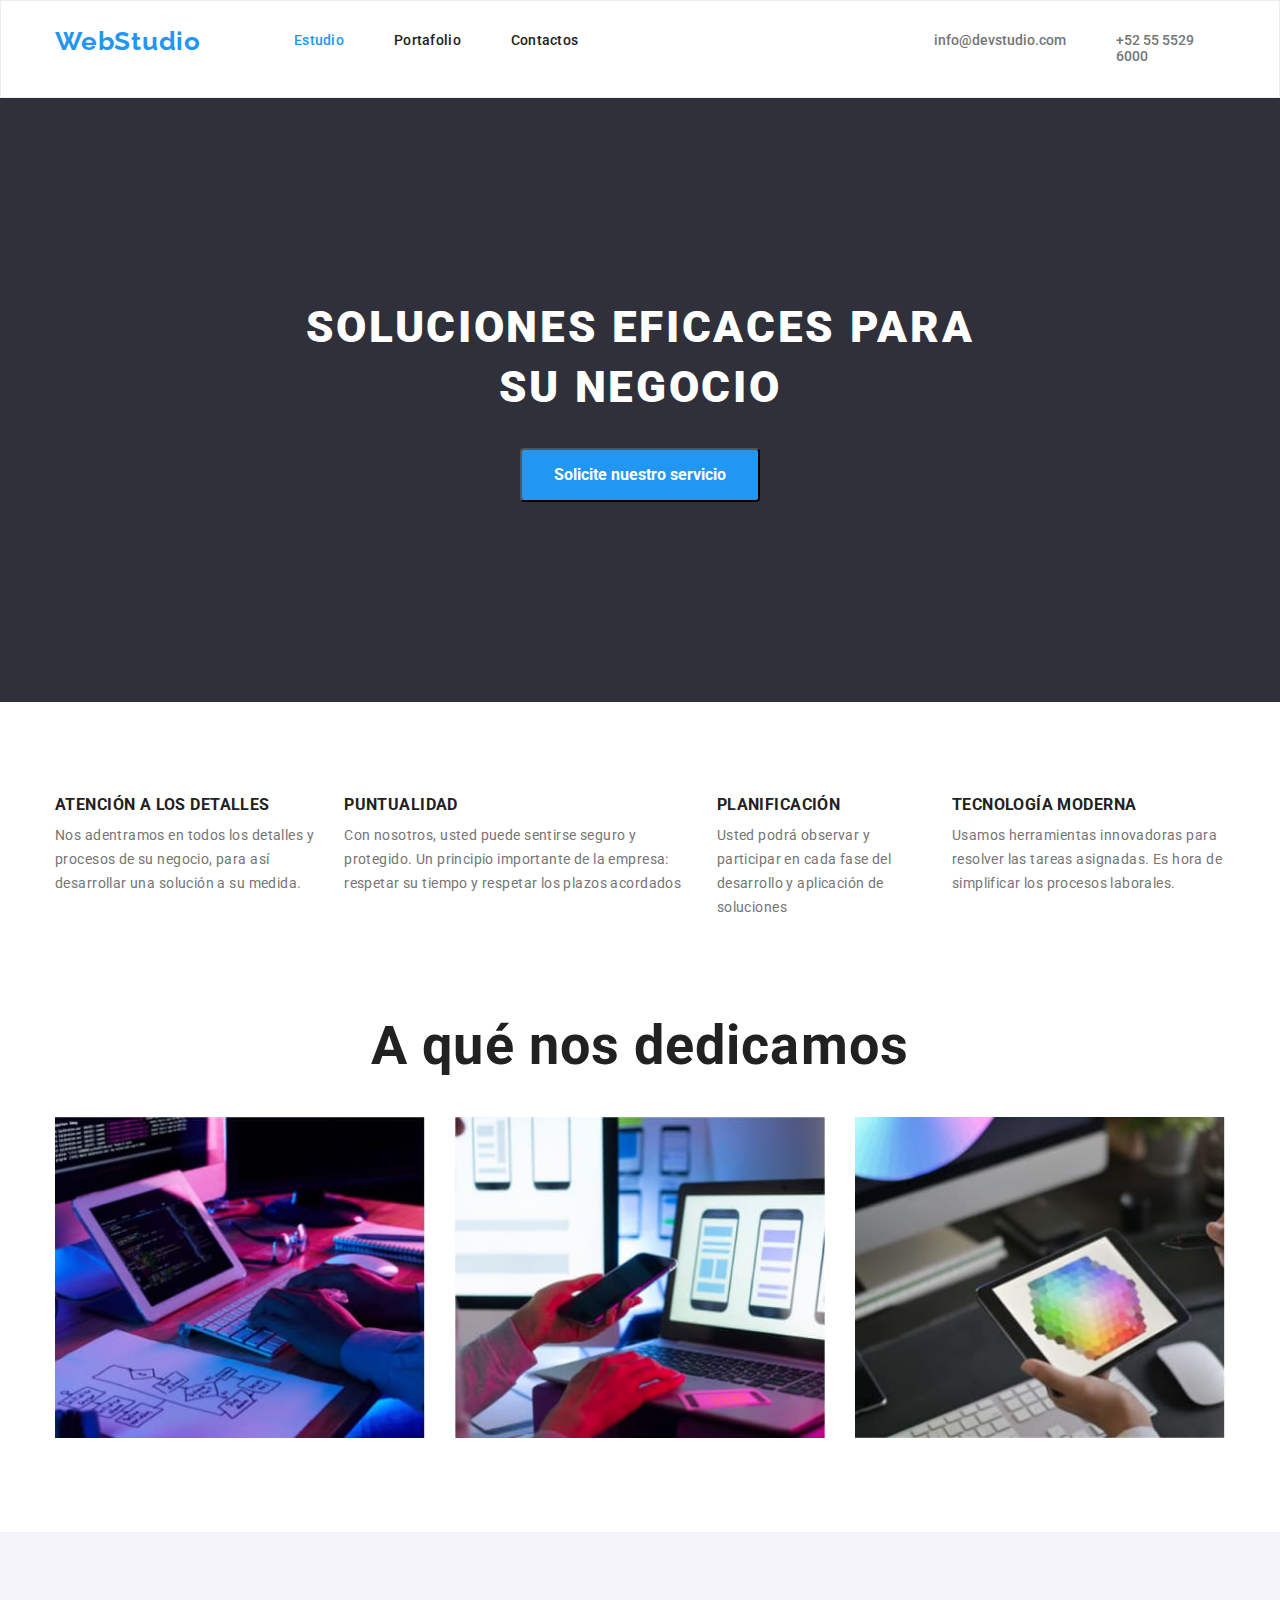
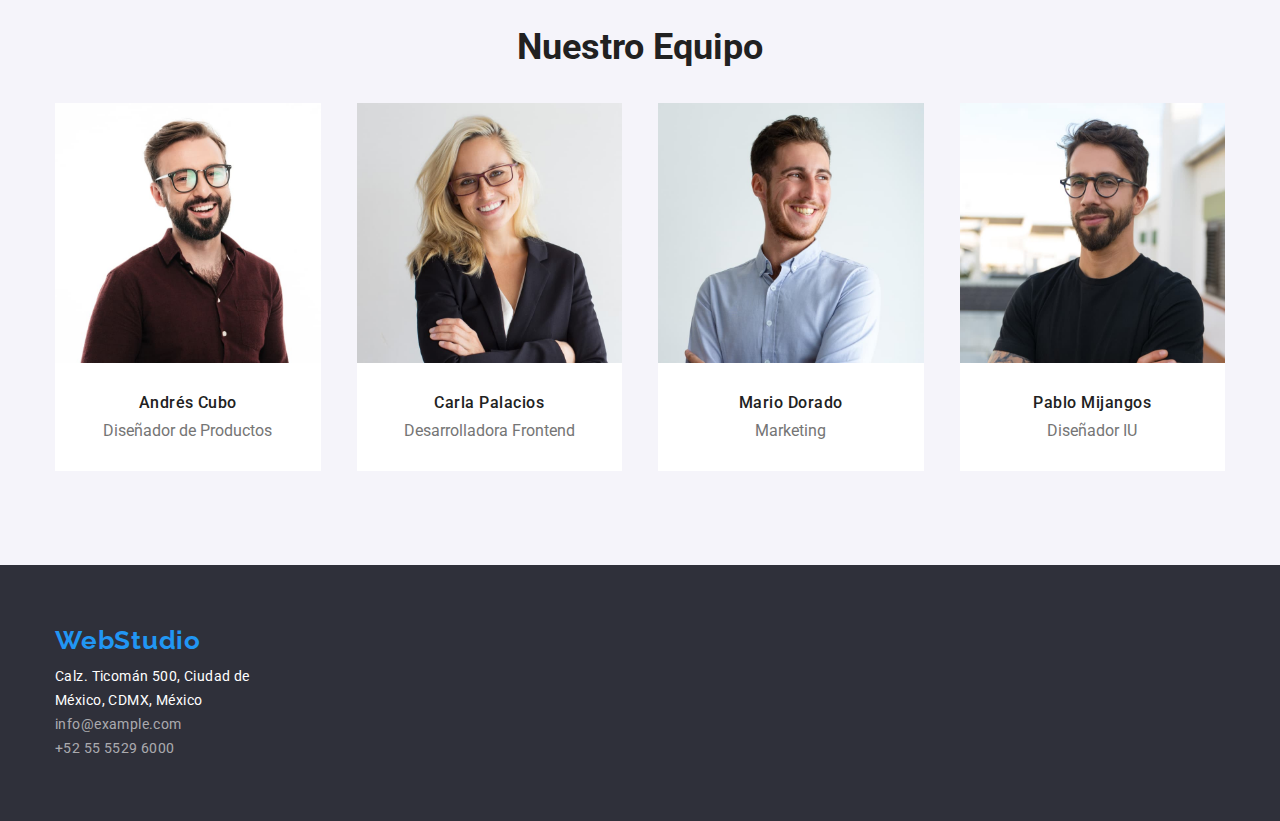
<file: index.html>
<!DOCTYPE html>
<html lang="en">
  <head>
    <meta charset="UTF-8" />
    <meta http-equiv="X-UA-Compatible" content="IE=edge" />
    <meta name="viewport" content="width=device-width, initial-scale=1.0" />
    <title>Estudio</title>
    <link
      rel="stylesheet"
      href="https://cdnjs.cloudflare.com/ajax/libs/modern-normalize/1.0.0/modern-normalize.min.css"
    />
    <link rel="stylesheet" href="./css/styles.css" />
    <link rel="preconnect" href="https://fonts.googleapis.com" />
    <link rel="preconnect" href="https://fonts.gstatic.com" crossorigin />
    <link
      href="https://fonts.googleapis.com/css2?family=Raleway:ital,wght@0,100;0,200;0,300;0,400;0,500;0,600;0,700;0,800;0,900;1,100;1,200;1,300;1,400;1,500;1,600;1,700;1,800;1,900&family=Roboto:ital,wght@0,100;0,300;0,400;0,500;0,700;0,900;1,100;1,300;1,400;1,500;1,700;1,900&display=swap"
      rel="stylesheet"
    />
  </head>
  <body>
    <header>
      <section>
        <div class="flex container">
          <a class="header-logo logo" href="./index.html">WebStudio</a>
          <nav>
            <ul class="flex navigation">
              <li class="link-page current">
                <a href="./index.html">Estudio</a>
              </li>
              <li class="link-page">
                <a href="./portfolio.html">Portafolio</a>
              </li>
              <li class="link-page">
                <a href="./contactos.html">Contactos</a>
              </li>
            </ul>
          </nav>
          <ul class="contact-header flex">
            <li class="contact-division">
              <a class="header-mail" href="mailto:info@devstudio.com"
                >info@devstudio.com</a
              >
            </li>
            <li>
              <a class="header-phone" href="tel:+525555296000"
                >+52 55 5529 6000</a
              >
            </li>
          </ul>
        </div>
      </section>
    </header>
    <main>
      <section class="main-display">
        <div class="container">
          <h1 class="main-title">SOLUCIONES EFICACES PARA SU NEGOCIO</h1>
          <button class="flex main-button" type="button">
            <span class="button-title">Solicite nuestro servicio</span>
          </button>
        </div>
      </section>
      <section class="semi-section">
        <div class="container">
          <ul class="features flex">
            <li class="feature-division">
              <div class="feature"><h3>ATENCIÓN A LOS DETALLES</h3></div>
              <div class="feature-text">
                <p>
                  Nos adentramos en todos los detalles y procesos de su negocio,
                  para así desarrollar una solución a su medida.
                </p>
              </div>
            </li>
            <li class="feature-division">
              <div class="feature"><h3>PUNTUALIDAD</h3></div>
              <div class="feature-text">
                <p>
                  Con nosotros, usted puede sentirse seguro y protegido. Un
                  principio importante de la empresa: respetar su tiempo y
                  respetar los plazos acordados
                </p>
              </div>
            </li>
            <li class="feature-division">
              <div class="feature"><h3>PLANIFICACIÓN</h3></div>
              <div class="feature-text">
                <p>
                  Usted podrá observar y participar en cada fase del desarrollo
                  y aplicación de soluciones
                </p>
              </div>
            </li>
            <li>
              <div class="feature"><h3>TECNOLOGÍA MODERNA</h3></div>
              <div class="feature-text">
                <p>
                  Usamos herramientas innovadoras para resolver las tareas
                  asignadas. Es hora de simplificar los procesos laborales.
                </p>
              </div>
            </li>
          </ul>
        </div>
      </section>
      <section class="section">
        <div class="container">
          <div class="operation-title">
            <h2>A qué nos dedicamos</h2>
          </div>
          <ul class="operations flex">
            <li>
              <img
                class="operation keyboard"
                src="./images/keyboard.jpg"
                alt="Keyboard"
              />
            </li>
            <li>
              <img
                class="operation laptop"
                src="./images/laptop.jpg"
                alt="Laptop"
              />
            </li>
            <li>
              <img
                class="operation tablet"
                src="./images/tablet.jpg"
                alt="Tablet"
              />
            </li>
          </ul>
        </div>
      </section>
      <section class="team section">
        <div class="container">
          <h2 class="team-title">Nuestro Equipo</h2>
          <ul class="team-cards flex">
            <li class="card one">
              <img
                class="member andres"
                src="./images/andres.jpg"
                alt="Hombre de camisa roja"
              />
              <div class="member-description">
                <h3 class="member-andres center">Andrés Cubo</h3>
                <p class="member-text">Diseñador de Productos</p>
              </div>
            </li>
            <li class="card two">
              <img
                class="member carla"
                src="./images/carla.jpg"
                alt="Mujer con lentes"
              />
              <div class="member-description">
                <h3 class="member-carla center">Carla Palacios</h3>
                <p class="member-text">Desarrolladora Frontend</p>
              </div>
            </li>
            <li class="card three">
              <img
                class="member mario"
                src="./images/mario.jpg"
                alt="Hombre de camisa azul"
              />
              <div class="member-description">
                <h3 class="member-mario center">Mario Dorado</h3>
                <p class="member-text">Marketing</p>
              </div>
            </li>
            <li class="card four">
              <img
                class="member pablo"
                src="./images/pablo.jpg"
                alt="Hombre con lentes"
              />
              <div class="member-description">
                <h3 class="member-pablo center">Pablo Mijangos</h3>
                <p class="member-text">Diseñador IU</p>
              </div>
            </li>
          </ul>
        </div>
      </section>
    </main>
    <footer>
      <section>
        <div class="container">
          <a class="logo" href="./index.html">WebStudio</a>
          <address>Calz. Ticomán 500, Ciudad de México, CDMX, México</address>
          <ul class="foot-info">
            <li>
              <a
                class="contact-footer footer-mail"
                href="mailto:info@example.com"
                >info@example.com</a
              >
            </li>
            <li>
              <a class="contact-footer footer-phone" href="tel:+525555296000"
                >+52 55 5529 6000</a
              >
            </li>
          </ul>
        </div>
      </section>
    </footer>
  </body>
</html>
</file>
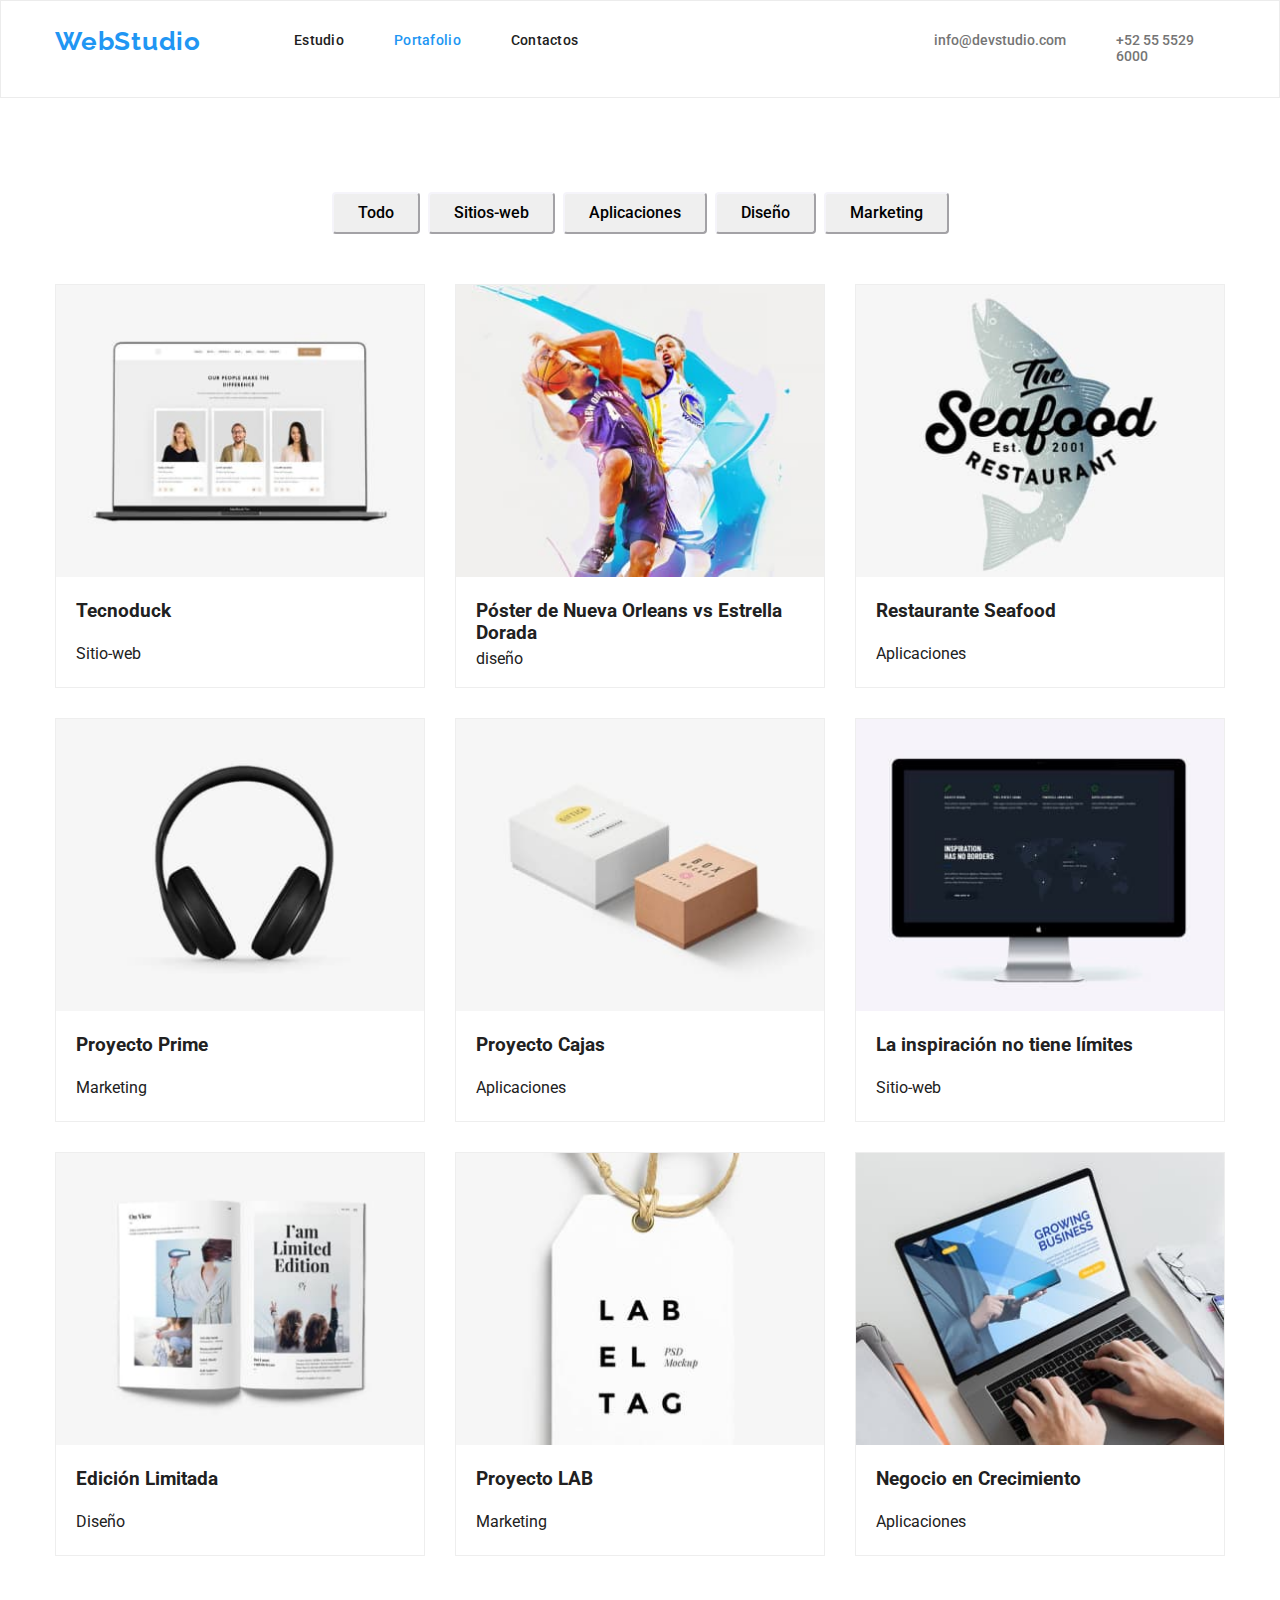
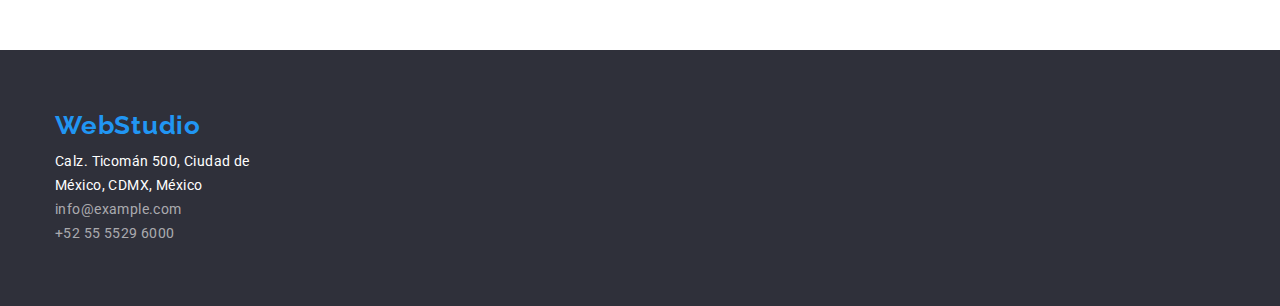
<file: portfolio.html>
<!DOCTYPE html>
<html lang="en">
  <head>
    <meta charset="UTF-8" />
    <meta http-equiv="X-UA-Compatible" content="IE=edge" />
    <meta name="viewport" content="width=device-width, initial-scale=1.0" />
    <title>Portafolio</title>
    <link
      rel="stylesheet"
      href="https://cdnjs.cloudflare.com/ajax/libs/modern-normalize/1.0.0/modern-normalize.min.css"
    />
    <link rel="stylesheet" href="./css/styles.css" />
    <link rel="preconnect" href="https://fonts.googleapis.com" />
    <link rel="preconnect" href="https://fonts.gstatic.com" crossorigin />
    <link
      href="https://fonts.googleapis.com/css2?family=Raleway:ital,wght@0,100;0,200;0,300;0,400;0,500;0,600;0,700;0,800;0,900;1,100;1,200;1,300;1,400;1,500;1,600;1,700;1,800;1,900&family=Roboto:ital,wght@0,100;0,300;0,400;0,500;0,700;0,900;1,100;1,300;1,400;1,500;1,700;1,900&display=swap"
      rel="stylesheet"
    />
  </head>
  <body>
    <header>
      <section>
        <div class="flex container">
          <a class="header-logo logo" href="./index.html">WebStudio</a>
          <nav>
            <ul class="flex navigation">
              <li class="link-page">
                <a href="./index.html">Estudio</a>
              </li>
              <li class="link-page current">
                <a href="./portfolio.html">Portafolio</a>
              </li>
              <li class="link-page">
                <a href="./contactos.html">Contactos</a>
              </li>
            </ul>
          </nav>
          <ul class="contact-header flex">
            <li class="contact-division">
              <a class="header-mail" href="mailto:info@devstudio.com"
                >info@devstudio.com</a
              >
            </li>
            <li>
              <a class="header-phone" href="tel:+525555296000"
                >+52 55 5529 6000</a
              >
            </li>
          </ul>
        </div>
      </section>
    </header>
    <main>
      <section class="section">
        <div class="container">
          <ul class="filter flex">
            <li>
              <button class="categories all" type="button">Todo</button>
            </li>
            <li>
              <button class="categories sites" type="button">Sitios-web</button>
            </li>
            <li>
              <button class="categories apps" type="button">
                Aplicaciones
              </button>
            </li>
            <li>
              <button class="categories design" type="button">Diseño</button>
            </li>
            <li>
              <button class="categories marketing" type="button">
                Marketing
              </button>
            </li>
          </ul>
          <ul class="projects flex">
            <li class="project-card">
              <a href="a">
                <img
                  src="./images/tecnoduck.jpg"
                  alt="Tecnoduck"
                  width="370"
                  height="294"
                />
                <div class="project-description">
                <h3 class="project-title">Tecnoduck</h3>
                <p>Sitio-web</p>
              </a></div>
            </li>
            <li class="project-card">
              <a href="a">
                <img
                  src="./images/poster.jpg"
                  alt="Poster basket"
                  width="370"
                  height="294"
                />
                <div class="project-description">
                <h3 class="basket">
                  Póster de Nueva Orleans vs Estrella Dorada
                </h3>
                <p>diseño</p>
              </a></div>
            </li>
            <li class="project-card">
              <a href="a">
                <img
                  src="./images/seafood.jpg"
                  alt="Restaurante Seafood"
                  width="370"
                  height="294"
                />
                <div class="project-description">
                <h3 class="project-title">Restaurante Seafood</h3>
                <p>Aplicaciones</p>
              </a></div>
            </li>
            <li class="project-card">
              <a href="a">
                <img
                  src="./images/prime.jpg"
                  alt="Proyecto Prime"
                  width="370"
                  height="294"
                />
                <div class="project-description">
                <h3 class="project-title">Proyecto Prime</h3>
                <p>Marketing</p>
              </a></div>
            </li>
            <li class="project-card">
              <a href="a">
                <img
                  src="./images/boxes.jpg"
                  alt="Proyecto cajas"
                  width="370"
                  height="294"
                />
                <div class="project-description">
                <h3 class="project-title">Proyecto Cajas</h3>
                <p>Aplicaciones</p>
              </a></div>
            </li>
            <li class="project-card">
              <a href="a">
                <img
                  src="./images/inspiration.jpg"
                  alt="La inspiración no tiene límites"
                  width="370"
                  height="294"
                />
                <div class="project-description">
                <h3 class="project-title">La inspiración no tiene límites</h3>
                <p>Sitio-web</p>
              </a></div>
            </li>
            <li class="project-card">
              <a href="a">
                <img
                  src="./images/limited.jpg"
                  alt="Edición limitada"
                  width="370"
                  height="294"
                />
                <div class="project-description">
                <h3 class="project-title">Edición Limitada</h3>
                <p>Diseño</p>
              </a></div>
            </li>
            <li class="project-card">
              <a href="a">
                <img
                  src="./images/lab.jpg"
                  alt="Proyecto LAB"
                  width="370"
                  height="294"
                />
                <div class="project-description">
                <h3 class="project-title">Proyecto LAB</h3>
                <p>Marketing</p>
              </a></div>
            </li>
            <li class="project-card">
              <a href="a">
                <img
                  src="./images/growing.jpg"
                  alt="Negocio en crecimiento"
                  width="370"
                  height="294"
                />
                <div class="project-description">
                <h3 class="project-title">Negocio en Crecimiento</h3>
                <p>Aplicaciones</p>
              </a></div>
            </li>
          </ul>
        </div>
      </section>
    </main>
    <footer>
      <section>
        <div class="container">
          <a class="logo logo-footer" href="./index.html">WebStudio</a>
          <address>Calz. Ticomán 500, Ciudad de México, CDMX, México</address>
          <ul class="foot-info">
            <li>
              <a
                class="contact-footer footer-mail"
                href="mailto:info@example.com"
                >info@example.com</a
              >
            </li>
            <li>
              <a class="contact-footer footer-phone" href="tel:+525555296000"
                >+52 55 5529 6000</a
              >
            </li>
          </ul>
        </div>
      </section>
    </footer>
  </body>
</html>
</file>
<file: css/styles.css>
html {
  box-sizing: border-box;
}

*,
*::after,
*::before {
  box-sizing: inherit;
}

h1,
h2,
h3,
h4,
h5,
h6,
p {
  margin: 0 auto;
}

body {
  font-family: roboto, sans-serif;
  font-style: normal;
  color: #212121;
}

.section {
  padding: 94px 0;
}

.semi-section {
  padding: 94px 0 0 0;
}

.container {
  width: 1200px;
  padding: 0 15px;
  margin: 0 auto;
}

header {
  background: #ffffff;
  border: 1px solid #ececec;
}

img {
  display: block;
  max-width: 100%;
  height: auto;
}

.navigation {
  margin-left: 93px;
  padding: 32px 0;
  font-weight: 500;
  font-size: 14px;
  line-height: 1.14;
  letter-spacing: 0.02em;
}

.contact-header {
  margin-left: 356px;
  padding: 32px 0px;
  font-weight: 500;
  font-size: 14px;
  line-height: 1.14;
}

.header-mail {
  color: #757575;
}

.header-phone {
  color: #757575;
}

.contact-division {
  margin-right: 50px;
}

.main-display {
  padding: 200px 0;
  background: #2f303a;
}

.main-title {
  width: 696px;
  margin: 0 auto 30px auto;
  font-weight: 900;
  font-size: 44px;
  line-height: 1.36;
  text-align: center;
  letter-spacing: 0.06em;
  color: #ffffff;
}

.logo {
  font-family: 'Raleway';
  font-weight: 700;
  font-size: 26px;
  line-height: 1.2;
  letter-spacing: 0.03em;
  color: #2196f3;
}

.header-logo {
  padding: 25px 0;
}

.link-page:not(:last-child) {
  margin-right: 50px;
}

button {
  cursor: pointer;
}

button:focus {
  color: #2196f3;
}

.main-button {
  padding: 10px 32px;
  background: #2196f3;
  border-radius: 4px;
  margin: 0 auto;
}

.button-title {
  font-weight: 700;
  font-size: 16px;
  line-height: 1.88;
  color: #ffffff;
}

.flex {
  display: flex;
}

.features {
  padding: 0;
}

.feature {
  margin-bottom: 10px;
  font-weight: 700;
  font-size: 14px;
  line-height: 1.14;
  letter-spacing: 0.03em;
}

.feature-division {
  margin-right: 30px;
}

.feature-text {
  font-weight: 400;
  font-size: 14px;
  line-height: 1.71;
  letter-spacing: 0.03em;
  color: #757575;
}

ul {
  list-style: none;
  padding-left: 0;
  margin: 0;
}

a {
  color: inherit;
  text-decoration: none;
}

a:hover {
  color: #2196f3;
}

a:focus {
  color: #2196f3;
}

.operations {
  padding: 0;
  gap: 30.26px;
}

.operation-title {
  margin: 0 auto 40px auto;
  font-weight: 700;
  font-size: 36px;
  line-height: 1.17;
  text-align: center;
  letter-spacing: 0.03em;
}

.center {
  text-align: center;
}

.team {
  background: #f5f4fa;
}

.team-cards {
  justify-content: center;
  padding: 0;
}

.team-title {
  margin: 0 auto 35px auto;
  font-weight: 700;
  font-size: 36px;
  line-height: 1.17;
  text-align: center;
}

.card {
  width: 270px;
  height: 368px;
  background: #ffffff;
}

.card:not(:last-child) {
  margin-right: 36px;
}

.member {
  width: 270px;
  height: 260px;
}

.member-description {
  padding: 30px 44px;
}

.member-andres {
  margin-bottom: 10px;
  font-weight: 500;
  font-size: 16px;
  line-height: 1.19;
  letter-spacing: 0.03em;
}

.member-carla {
  margin-bottom: 10px;
  font-weight: 500;
  font-size: 16px;
  line-height: 1.19;
  letter-spacing: 0.03em;
}

.member-mario {
  margin-bottom: 10px;
  font-weight: 500;
  font-size: 16px;
  line-height: 1.19;
  letter-spacing: 0.03em;
}

.member-pablo {
  margin-bottom: 10px;
  font-weight: 500;
  font-size: 16px;
  line-height: 1.19;
  letter-spacing: 0.03em;
}

.member-text {
  text-align: center;
  color: #757575;
}

.filter {
  padding: 0;
  justify-content: center;
  gap: 8px;
}

.projects {
  margin: 50px 0 0 0;
  flex-wrap: wrap;
  padding: 0;
  gap: 30px;
}

.project-title {
  margin: 0 0 22px 0;
}

.project-description {
  padding: 24px 20px;
}

.project-card {
  width: 370px;
  height: 404px;
  border: 1px solid #eeeeee;
}

.basket {
  margin: 0 0 6px 0;
}

footer {
  padding: 60px 0;
  background: #2f303a;
}

.contact-footer {
  font-weight: 400;
  font-size: 14px;
  line-height: 1.71;
  letter-spacing: 0.03em;
  color: rgba(255, 255, 255, 0.6);
}

address {
  width: 230px;
  font-style: inherit;
  font-weight: 400;
  font-size: 14px;
  line-height: 1.71;
  letter-spacing: 0.03em;
  color: #ffffff;
  margin-top: 9px;
}

.categories {
  border-color: #f5f4fa;
  border-radius: 4px;
  padding: 6px 24px;
  line-height: 26px;
  font-weight: 500;
  font-size: 16px;
}

.categories:hover {
  color: #ffffff;
  background-color: #2196f3;
}

.categories:focus {
  color: #ffffff;
  background-color: #2196f3;
}

.link-page.current {
  color: #2196f3;
}

.foot-info {
  padding: 0;
  margin: 0;
}
</file>
